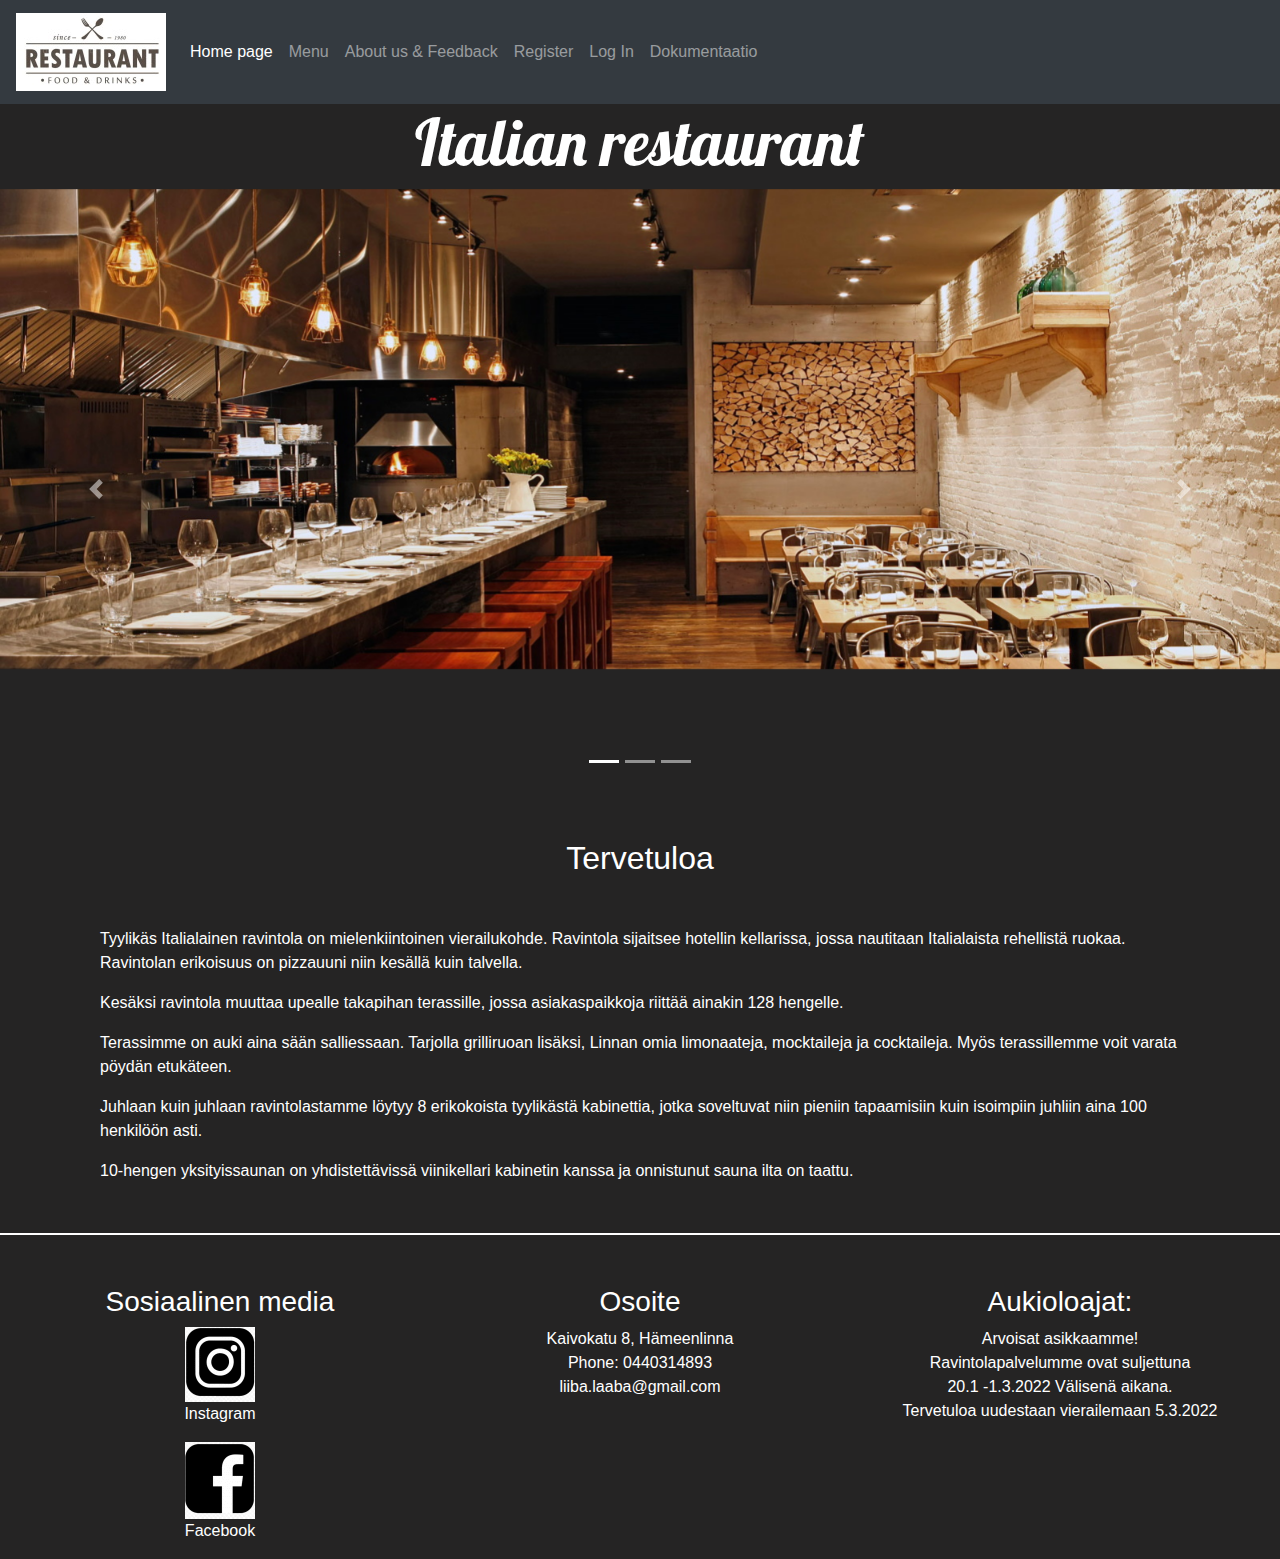
<file: index.html>
<!DOCTYPE html>
<html lang="fi">
  <head>
    <meta charset="UTF-8" />
    <meta http-equiv="X-UA-Compatible" content="IE=edge" />
    <meta name="viewport" content="width=device-width, initial-scale=1.0" />

    <link
      href="https://cdn.jsdelivr.net/npm/bootstrap@5.0.0-beta1/dist/css/bootstrap.min.css"
      rel="stylesheet"
      integrity="sha384-giJF6kkoqNQ00vy+HMDP7azOuL0xtbfIcaT9wjKHr8RbDVddVHyTfAAsrekwKmP1"
      crossorigin="anonymous"

    />
    <link
      rel="stylesheet"
      href="https://stackpath.bootstrapcdn.com/bootstrap/4.3.1/css/bootstrap.min.css"
      integrity="sha384-ggOyR0iXCbMQv3Xipma34MD+dH/1fQ784/j6cY/iJTQUOhcWr7x9JvoRxT2MZw1T"
      crossorigin="anonymous"
    />
    <link rel="preconnect" href="https://fonts.googleapis.com" />
    
    <link rel="preconnect" href="https://fonts.gstatic.com" crossorigin />
    <link
      href="https://fonts.googleapis.com/css2?family=Lobster&display=swap"
      rel="stylesheet"
    />
    <link href="https://cdn.jsdelivr.net/npm/bootstrap@5.0.0-beta1/dist/css/bootstrap.min.css" rel="stylesheet" integrity="sha384-giJF6kkoqNQ00vy+HMDP7azOuL0xtbfIcaT9wjKHr8RbDVddVHyTfAAsrekwKmP1" crossorigin="anonymous">
    <title>Project</title>
  

    <title>Project</title>

    <style>
      header {
        background-color: rgb(37, 36, 36);
        color:#fff;
        font-family: "Lobster", cursive;
      }
  
      header h1 {
        font-size: 4em !important;
        text-align: center;
        color: white;
      }
  
      h2 {
        background-color: rgb(37, 36, 36);
        text-align: center;
        color: white;
      }
      body {
        background-color: rgb(37, 36, 36);
        color: white !important;
      }
      .entry {
        
        margin-top: 50px;
        margin-left: 100px;
        margin-right: 100px;
        margin-bottom: 50px;
      }
      .main-title {
        margin-top: 50px;
      }
      footer {
        padding-top: 50px;
        border-top: 2px solid white;
        position: static;
        background-color: rgb(37, 36, 36);
        bottom: 0%;
        width: 100%;
      }
      .content a:link {
        color: white;
      }
      .content a:hover {
        color: rgb(255, 223, 162);
      }
      .content a:visited {
        color: #fff;
      }
  
      .main-content {
        display: flex;
        margin-left: 20px;
      }
  
      .main-content .box {
        flex-basis: 50%;
        margin-right: 20px;
        text-align: center;
      }
      .carousel-item{ 
       
        height: 600px;
   
      }

      @media only screen and (max-width: 600px) {
       
        .carousel-item{ 
       
       height: 200px;
  
     }

     .main-content{ display: flex; flex-flow: wrap; justify-content: center;}

     .main-content .box {
      margin-bottom: 30px;
    }
    
    }
   
    </style>
  </head>

  <body>
    
    <nav class="navbar navbar-expand-lg navbar-dark bg-dark">
      <a class="navbar-brand" href="#"> <img src="images/logo-1.jpg" alt="logo"></a>
      <button class="navbar-toggler" type="button" data-toggle="collapse" data-target="#navbarSupportedContent" aria-controls="navbarSupportedContent" aria-expanded="false" aria-label="Toggle navigation">
        <span class="navbar-toggler-icon"></span>
      </button>
    
      <div class="collapse navbar-collapse" id="navbarSupportedContent">
        <ul class="navbar-nav mr-auto">
          <li class="nav-item active">
            <a class="nav-link" href="index.html">Home page<span class="sr-only"></span></a>

          </li>
          <li class="nav-item">
            <a class="nav-link" href="menu.html">Menu</a>
          </li>
          <li class="nav-item">
            <a class="nav-link" href="aboutus.html">About us & Feedback</a>
          </li>
          <li class="nav-item">

            <a class="nav-link" href="register.php">Register</a>
          </li>
          <li class="nav-item">
            <a class="nav-link" href="login.html">Log In</a>
          </li>
          <li class="nav-item">
            <a class="nav-link" href="https://hameenamk-my.sharepoint.com/:w:/g/personal/janina21003_student_hamk_fi/EcqnCYAJPaxKq3rrtAyyBoABHJqnYa-y2U3M1Vdldnr3RQ?e=6lQIGS" target="_blank">Dokumentaatio</a>
            </li>


            </a>
          
        </ul>

      </div>
    </nav>


    <header>
      <h1>Italian restaurant</h1>
    </header>
    <div
      id="carouselExampleIndicators"
      class="carousel slide"
      data-ride="carousel"
    >
      <ol class="carousel-indicators">
        <li
          data-target="#carouselExampleIndicators"
          data-slide-to="0"
          class="active"
        ></li>
        <li data-target="#carouselExampleIndicators" data-slide-to="1"></li>
        <li data-target="#carouselExampleIndicators" data-slide-to="2"></li>
      </ol>
      <div class="carousel-inner">
        <div class="carousel-item active">
          <img src="images/restaurant-2.jpg" class="d-block w-100" alt="..." />
        </div>
        <div class="carousel-item">
          <img src="images/outside1.jpg" class="d-block w-100" alt="..." />
        </div>
        <div class="carousel-item">
          <img src="images/Pasta-2.jpg" class="d-block w-100" alt="..." />
        </div>
      </div>
      <a
        class="carousel-control-prev"
        href="#carouselExampleIndicators"
        role="button"
        data-slide="prev"
      >
        <span class="carousel-control-prev-icon" aria-hidden="true"></span>
        <span class="sr-only">Previous</span>
      </a>
      <a
        class="carousel-control-next"
        href="#carouselExampleIndicators"
        role="button"
        data-slide="next"
      >
        <span class="carousel-control-next-icon" aria-hidden="true"></span>
        <span class="sr-only">Next</span>
      </a>
    </div>

    <h2 class="main-title">Tervetuloa</h2>
    <div class="entry content" >
      <p>
        Tyylikäs Italialainen ravintola on mielenkiintoinen vierailukohde.
        Ravintola sijaitsee hotellin kellarissa, jossa nautitaan Italialaista
        rehellistä ruokaa. Ravintolan erikoisuus on pizzauuni niin kesällä kuin
        talvella.
      </p>
      <p>
        Kesäksi ravintola muuttaa upealle takapihan terassille, jossa
        asiakaspaikkoja riittää ainakin 128 hengelle.
      </p>
      <p>
        Terassimme on auki aina sään salliessaan. Tarjolla grilliruoan lisäksi,
        Linnan omia limonaateja, mocktaileja ja cocktaileja. Myös terassillemme
        voit varata pöydän etukäteen.
      </p>

      <p>
        Juhlaan kuin juhlaan ravintolastamme löytyy 8 erikokoista tyylikästä
        kabinettia, jotka soveltuvat niin pieniin tapaamisiin kuin isoimpiin
        juhliin aina 100 henkilöön asti.
      </p>
      <p>
        10-hengen yksityissaunan on yhdistettävissä viinikellari kabinetin
        kanssa ja onnistunut sauna ilta on taattu.
      </p>
    </div>

   
    <footer>



      <div class="main-content">
        <div class="left box">
          <h3>Sosiaalinen media</h3>
          <div class="content">
            <img
              src="images/ig-small.png"
              alt="pic of facebook and instagram logo"
            />
            <p><a href="https://www.instagram.com/">Instagram</a></p>
            <img
            src="images/fb_small.png"
            alt="pic of facebook and instagram logo"
          />
            <p><a href="https://fi-fi.facebook.com/">Facebook</a></p>
          </div>
        </div>
        <div class="center box">
          <h3>Osoite</h3>
          <div class="content">
            <div class="place">
              <span class="text">Kaivokatu 8, Hämeenlinna </span>
            </div>
            <div class="phone">
              <span class="text">Phone: 0440314893</span>
            </div>
            <div class="email">
              <span class="text">liiba.laaba@gmail.com</span>
            </div>
          </div>
        </div>
        <div class="right box">
          <h3>Aukioloajat:</h3>
          <div class="content">
            <div class="time">
              <span class="text">Arvoisat asikkaamme!</span>
              <p>
                Ravintolapalvelumme ovat suljettuna <br />
                20.1 -1.3.2022 Välisenä aikana. <br />Tervetuloa uudestaan
                vierailemaan 5.3.2022
              </p>
            </div>
          </div>
        </div>
      </div>
    </footer>

        
      </div>

      <!-- Footer made by nori in every page
      Homepage made by nori -->

    <script
    src="https://code.jquery.com/jquery-3.3.1.slim.min.js"
    integrity="sha384-q8i/X+965DzO0rT7abK41JStQIAqVgRVzpbzo5smXKp4YfRvH+8abtTE1Pi6jizo"
    crossorigin="anonymous"
  ></script>
  <script
    src="https://cdnjs.cloudflare.com/ajax/libs/popper.js/1.14.7/umd/popper.min.js"
    integrity="sha384-UO2eT0CpHqdSJQ6hJty5KVphtPhzWj9WO1clHTMGa3JDZwrnQq4sF86dIHNDz0W1"
    crossorigin="anonymous"
  ></script>
  <script
    src="https://stackpath.bootstrapcdn.com/bootstrap/4.3.1/js/bootstrap.min.js"
    integrity="sha384-JjSmVgyd0p3pXB1rRibZUAYoIIy6OrQ6VrjIEaFf/nJGzIxFDsf4x0xIM+B07jRM"
    crossorigin="anonymous"
  ></script>
  </body>
</html>
</file>
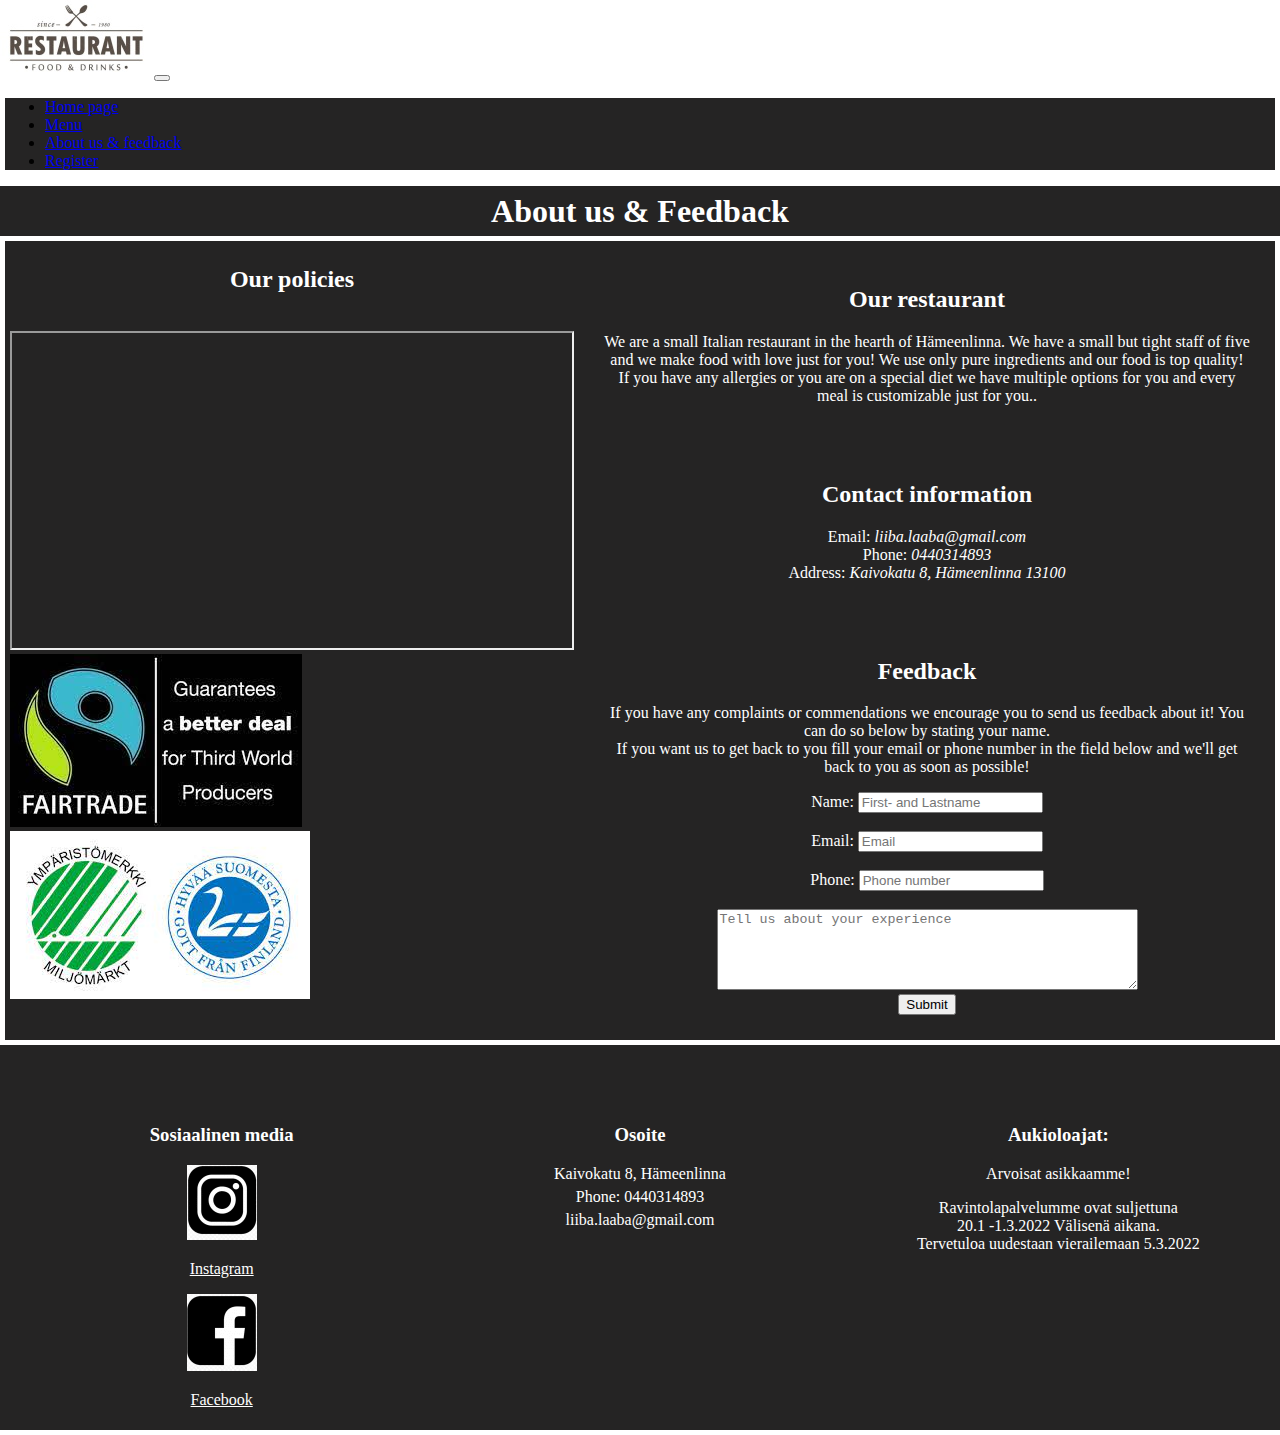
<file: aboutus.html>
<!DOCTYPE html>
<html lang="en">
<head>
    <meta charset="UTF-8">
    <meta http-equiv="X-UA-Compatible" content="IE=edge">
    <meta name="viewport" content="width=device-width, initial-scale=1.0">
    <link href="https://cdn.jsdelivr.net/npm/bootstrap@5.0.0-beta1/dist/css/bootstrap.min.css" rel="stylesheet" integrity="sha384-giJF6kkoqNQ00vy+HMDP7azOuL0xtbfIcaT9wjKHr8RbDVddVHyTfAAsrekwKmP1" crossorigin="anonymous">
    <title>About us & Feedback</title>
    <style>
        .flexContainer{
           display: flex;
           background-color:rgb(37, 36, 36);
           align-content: space-between;
       }

       .flexContainer > div, div {
           background-color: rgb(37, 36, 36);
           margin:5px;
       }

       
       body {
       margin: 0;
       
     }

     header{
       background: rgb(37, 36, 36);
       height: 50px;
     }
     footer {
        padding-top: 50px;
        color: white;
        position: static;
        background-color: rgb(37, 36, 36);
        bottom: 0%;
        width: 100%;
      }
      .content a:link {
        color: white;
      }
      .content a:hover {
        color: rgb(255, 223, 162);
      }
      .content a:visited {
        color: black;
      }
  
      .main-content {
        display: flex;
        margin-left: 20px;
      }
  
      .main-content .box {
        flex-basis: 50%;
        margin-right: 20px;
        text-align: center;
        background-color: rgb(37, 36, 36);
      }

     h1 {
       text-align: center;
       color: white;
       line-height: 50px;
       margin: 0;
     }

     article {
       padding: 10px;
       margin: 10px;
       background: rgb(37, 36, 36);
       color: white;

     }
     section{
         display: flex;
         flex-direction: column;
         flex-wrap: wrap;
         background-color: rgb(37, 36, 36);
     }
     .leftbar{
         color: white;
        border-right-color: white;
        border-right-width: 2px;
         background-color: rgb(37, 36, 36);
         
     }
     .rightbar{
         background-color: rgb(37, 36, 36);
     }
     p{
       color: white;
       text-align: center;
     }

     h2{
       text-align: center;
     }
     form{
       text-align: center;
     }
     @media only screen and (max-width: 600px) {

.carousel-item{ 

height: 200px;

}

.leftbar{ display: flex; flex-flow: column;}
.rightbar{ display: flex; flex-flow: column; }
.main-content{ 
          display: flex; flex-flow: wrap; justify-content: center;
        }
.main-content .box {
margin-bottom: 30px;
}

}
    
     </style>
</head>
<body>
    <nav class="navbar navbar-expand-lg navbar-dark bg-dark">
      <a class="navbar-brand" href="#"> <img src="images/logo-1.jpg" alt="logo"></a>
        <a class="navbar-brand" href="#"></a>
        <button class="navbar-toggler" type="button" data-toggle="collapse" data-target="#navbarSupportedContent" aria-controls="navbarSupportedContent" aria-expanded="false" aria-label="Toggle navigation">
          <span class="navbar-toggler-icon"></span>
        </button>
      
        <div class="collapse navbar-collapse" id="navbarSupportedContent">
          <ul class="navbar-nav mr-auto">
            <li class="nav-item active">
              <a class="nav-link" href="index.html">Home page<span class="sr-only"></span></a>
            </li>
            <li class="nav-item">
              <a class="nav-link" href="menu.html">Menu</a>
            </li>
            <li class="nav-item">
              <a class="nav-link" href="aboutus.html">About us & feedback</a>
            </li>
            <li class="nav-item">
              <a class="nav-link" href="register.php">Register</a>
            </li>
            
            
          </ul>
          
        </div>
      </nav>
      <header>
        <h1>About us & Feedback</h1>
    </header>
      <div class="flexContainer">
        <div class="leftbar">
            <h2>Our policies </h2><br>
            <iframe width="560" height="315" src="https://www.youtube.com/embed/PLKTGWH398Q" title="YouTube video player" allow="accelerometer; autoplay; clipboard-write; encrypted-media; gyroscope; picture-in-picture" allowfullscreen></iframe>
            <img src="images/fairtrade.jpg" alt=" ">
            <img src="images/joutsenlogo.jpg" alt=" ">
        </div>

    <div>
    <section>
        
      <article>
        <h2>Our restaurant</h2>
        <p>
            We are a small Italian restaurant in the hearth of Hämeenlinna. We have a small but tight staff of five and we make food with love just for you! We use only pure ingredients and our food is top quality!
            If you have any allergies or you are on a special diet we have multiple options for you and every meal is customizable just for you..
        </p>
      </article>

      <article>
        <h2>Contact information</h2>

        <p>
        Email: <em>liiba.laaba@gmail.com</em> <br>
        Phone: <em>0440314893</em> <br>
        Address: <em>Kaivokatu 8, Hämeenlinna 13100</em>
        </p>
      </article>

      <article>
        <h2>Feedback</h2>
        <p>
            If you have any complaints or commendations we encourage you to send us feedback about it! You can do so below by stating your name. <br>
            If you want us to get back to you fill your email or phone number in the field below and we'll get back to you as soon as possible!
        </p>
        <form>
            
    Name:  <input name="name" type="text" placeholder="First- and Lastname"> <br> 
    <br>
    Email: <input type="email" id="email" name="email" placeholder="Email"> <br>
    <br>
    Phone: <input type="tel" id="phone" name="phone" placeholder="Phone number" pattern="[0-9]{3}-[0-9]{2}-[0-9]{3}"> <br>
    <br>
    
    <textarea cols="50" name="comments" rows="5" placeholder="Tell us about your experience"></textarea><br />
    <input type="submit" value="Submit">

    
    </form>

      </article>
      </section>
  </div>
    </div>


    <footer>
      <div class="main-content">
        <div class="left box">
          <h3>Sosiaalinen media</h3>
          <div class="content">
            <img src="images/ig-small.png" alt=" ">
            <p><a href="https://www.instagram.com/">Instagram</a></p>
            <img src="images/fb_small.png" alt=" ">
            <p><a href="https://fi-fi.facebook.com/">Facebook</a></p>
          </div>
        </div>
        <div class="center box">
          <h3>Osoite</h3>
          <div class="content">
            <div class="place">
              <span class="text">Kaivokatu 8, Hämeenlinna </span>
            </div>
            <div class="phone">
              <span class="text">Phone: 0440314893</span>
            </div>
            <div class="email">
              <span class="text">liiba.laaba@gmail.com</span>
            </div>
          </div>
        </div>
        <div class="right box">
          <h3>Aukioloajat:</h3>
          <div class="content">
            <div class="time">
              <span class="text">Arvoisat asikkaamme!</span>
              <p>
                Ravintolapalvelumme ovat suljettuna <br />
                20.1 -1.3.2022 Välisenä aikana. <br />Tervetuloa uudestaan
                vierailemaan 5.3.2022
              </p>
            </div>
          </div>
        </div>
      </div>
    </footer>
</body>
<!--Page & nav bars made by Riku Nieminen-->
</html>
</file>
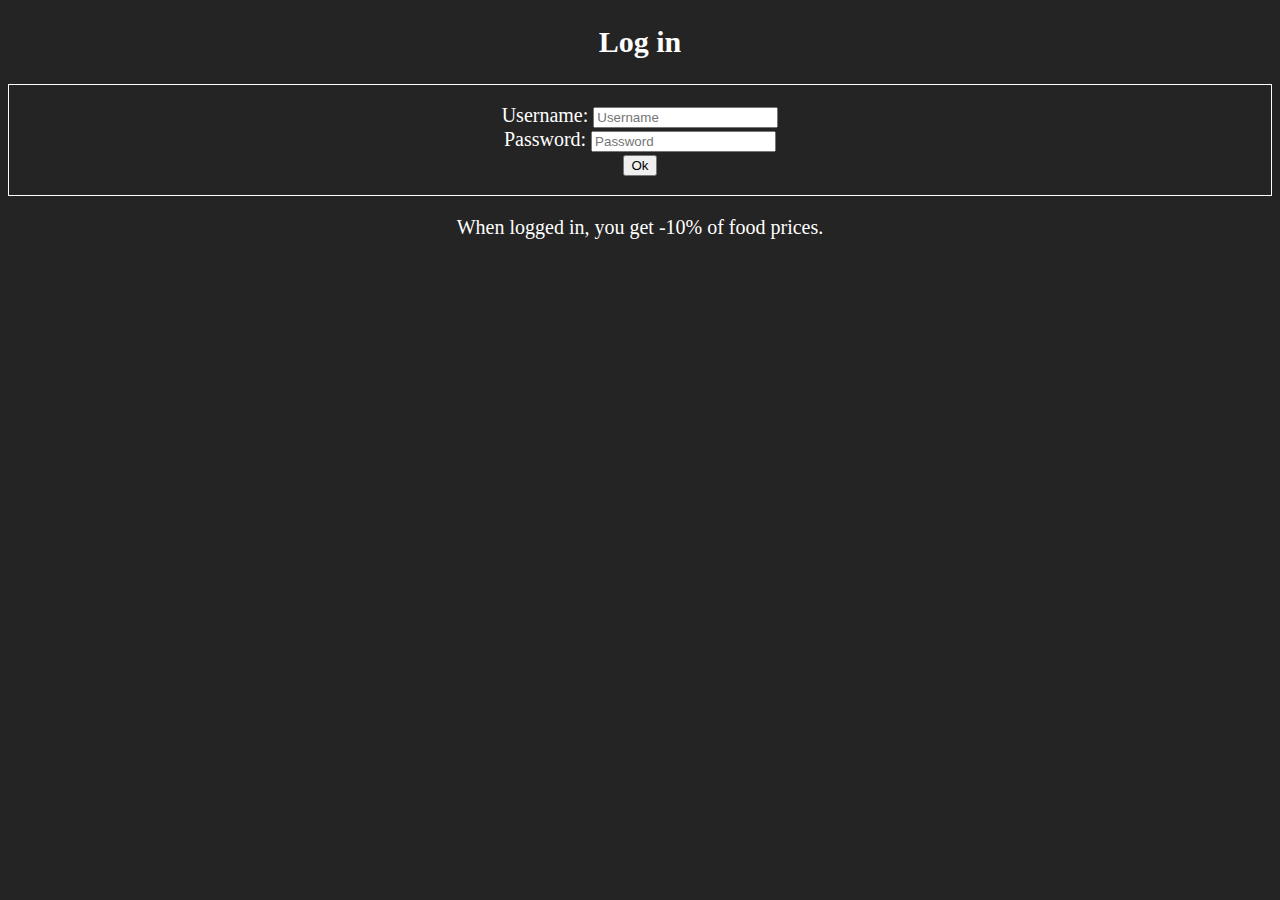
<file: login.html>
<!DOCTYPE html>
<html>
<head>
<meta charset="utf-8">
<title>Log In</title>
<style>
	body {
	  background-color: rgb(37, 36, 36);
	  text-align: center;
	  color: white;
	  font-size: 20px;
	}
	h2 {
	  color: white;
	  text-align: center;
	}
	form {
	  color: rgb(255, 255, 255);
	  border: 1px solid rgb(255, 255, 255);
      padding: 1.5%;
      text-align: center;
	}
	
  </style>
</head>
<body>
<script>
function lahetaUsers(lomake){
	var user=new Object();
	user.username=lomake.username.value;
	user.password=lomake.password.value;
	var jsonUser=JSON.stringify(user);
	
	xmlhttp = new XMLHttpRequest();
	xmlhttp.onreadystatechange = function() {
	  if (this.readyState == 4 && this.status == 200) {
		    if (this.responseText.trim() == "kiitos"){
		    	window.location.assign("./index.html");
		    }
		    else{
			    document.getElementById("result").innerHTML = this.responseText;
		    }
	  }
	};
	xmlhttp.open("POST", "login.php", true);
	xmlhttp.setRequestHeader("Content-type", "application/x-www-form-urlencoded");
	xmlhttp.send("user=" + jsonUser);	
}
</script>

<h2>Log in</h2>
<form id='userslomake'>
Username: <input type='text' name='username' value='' placeholder='Username'><br>
Password: <input type='password' name='password' value='' placeholder='Password'><br>
<input type='button' name='ok' value='Ok' onclick='lahetaUsers(this.form);'><br>
</form>
<p id='result'>
When logged in, you get -10% of food prices.
</p>

</body>
</html>
</file>
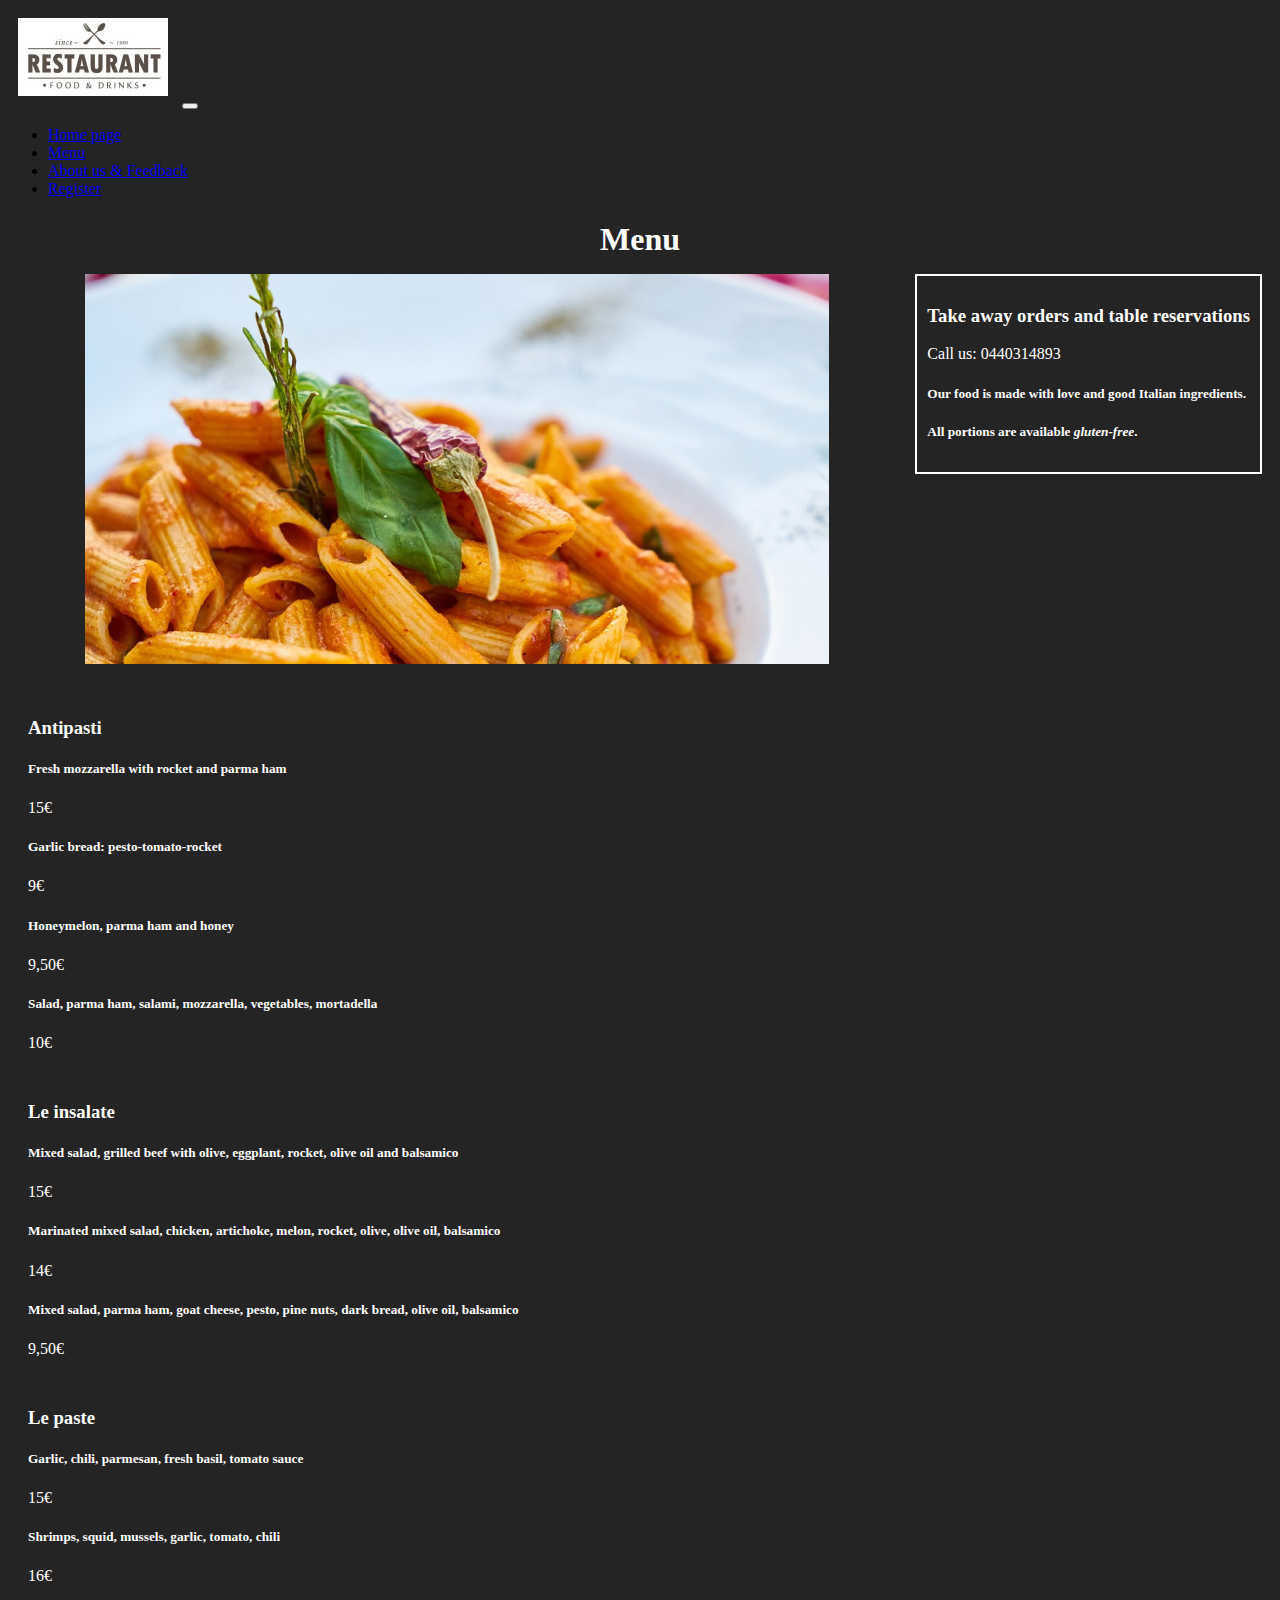
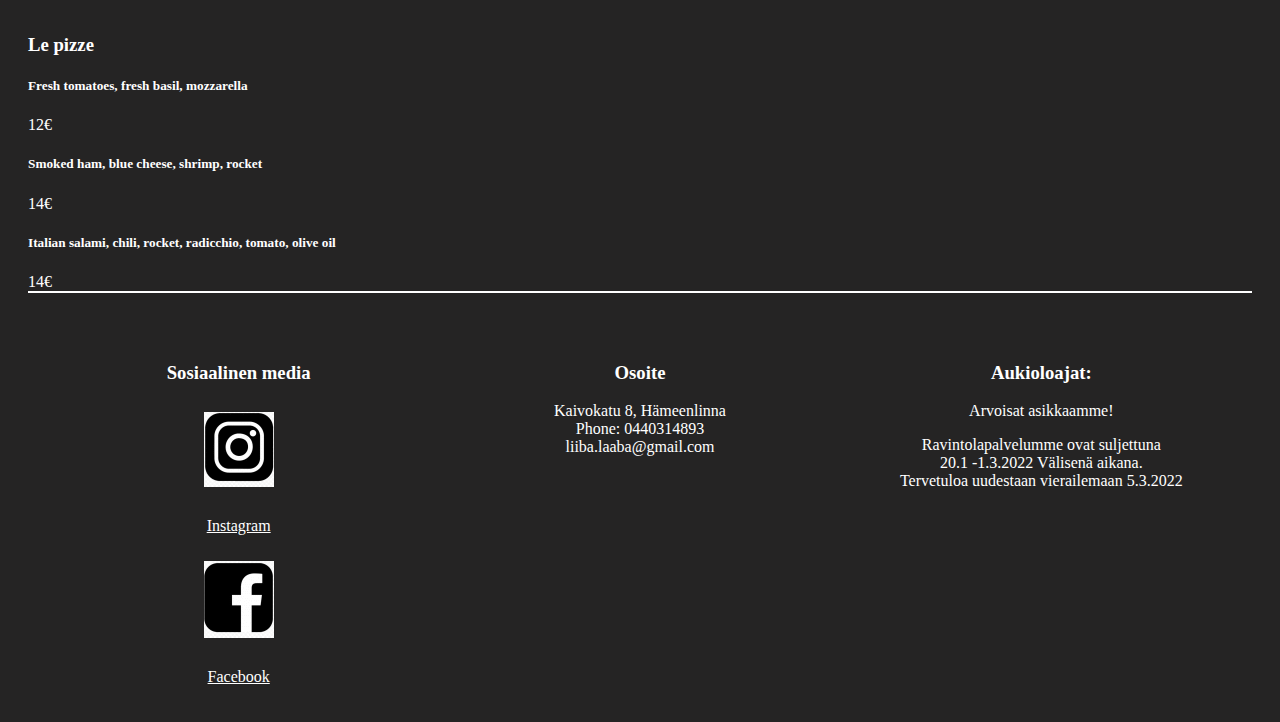
<file: menu.html>
<!DOCTYPE html>
<html lang="en">
<head>
    <meta charset="UTF-8">
    <meta http-equiv="X-UA-Compatible" content="IE=edge">
    <meta name="viewport" content="width=device-width, initial-scale=1.0">
    <link href="https://cdn.jsdelivr.net/npm/bootstrap@5.0.0-beta1/dist/css/bootstrap.min.css" rel="stylesheet" integrity="sha384-giJF6kkoqNQ00vy+HMDP7azOuL0xtbfIcaT9wjKHr8RbDVddVHyTfAAsrekwKmP1" crossorigin="anonymous">
    <title>Menu</title>
    <style>
    
    body {
      background-color: rgb(37, 36, 36);
    }
    
    
    
    header {
      font-family: "Lobster", cursive;
       background: rgb(37, 36, 36);
       color: white;
       
    }

    h1 {
      text-align: center;
       color: white;
       line-height: 50px;
       margin: 0;
    }
    
    .menu {
      padding: 10px;
       margin: 10px;
       background: rgb(37, 36, 36);
       color: white;
    }

    
    img {
    width: auto ;
    max-width: 100% ;
    height: auto ;
    padding: 10px;
    
}


    section {
      float: right;
      padding: 10px;
       margin: 10px;
       background: rgb(37, 36, 36);
       color: white;
       border: 2px solid white;
    }

    footer {
        padding-top: 50px;
        border-top: 2px solid white;
        position: static;
        background-color: rgb(37, 36, 36);
        bottom: 0%;
        width: 100%;
      }
      .content a:link {
        color: white;
      }
      .content a:hover {
        color: rgb(255, 223, 162);
      }
      .content a:visited {
        color: black;
      }
  
      .main-content {
        display: flex;
        margin-left: 20px;
      }
  
      .main-content .box {
        flex-basis: 50%;
        margin-right: 20px;
        text-align: center;
      }

      @media only screen and (max-width: 600px) {

        .carousel-item{ 

        height: 200px;

        }

        .main-content{ 
          display: flex; flex-flow: wrap; justify-content: center;
        }

        .main-content .box {
        margin-bottom: 30px;
        }

        }



    </style>
</head>
<body>

  <nav class="navbar navbar-expand-lg navbar-dark bg-dark">
    <a class="navbar-brand" href="#"> <img src="images/logo-1.jpg" alt="logo"></a>
    <button class="navbar-toggler" type="button" data-toggle="collapse" data-target="#navbarSupportedContent" aria-controls="navbarSupportedContent" aria-expanded="false" aria-label="Toggle navigation">
      <span class="navbar-toggler-icon"></span>
    </button>

    <div class="collapse navbar-collapse" id="navbarSupportedContent">
      <ul class="navbar-nav mr-auto">
        <li class="nav-item active">
          <a class="nav-link" href="index.html">Home page<span class="sr-only"></span></a>

        </li>
        <li class="nav-item">
          <a class="nav-link" href="menu.html">Menu</a>
        </li>
        <li class="nav-item">
          <a class="nav-link" href="aboutus.html">About us & Feedback</a>
        </li>
        <li class="nav-item">
          <a class="nav-link" href="register.php">Register</a>

        </li>
      </ul>

    </div>
  </nav>
   
<header>
  <h1>Menu</h1>

  </header>
   
      <div>
        <section>
          <article>
            
        <h3>Take away orders
          and table reservations</h3>
            
          <p>Call us: 0440314893</p>
          </article>

        <article>
          <h5>Our food is made with love
            and good Italian ingredients. <br> </h5>
           <h5> All portions are available <i>gluten-free</i>.
          </h5>
        </article>
        </section>
 

      </div>

      <div>
        <div style="width: auto; text-align: center; position: relative;">
          <div style="display: inline-block;">
            <img src="images/pasta1.jpg" alt="pasta">
            
          </div>
        </div>
    

      <div class="menu">
        <h3>Antipasti</h3>
        <div class="divider"></div>
                                <div class="item">
            <div class="row">
              <div class="col-lg col-md col-sm col-xs-12">
                <h5>Fresh mozzarella with rocket and parma ham</h5>
                <div class="text-format">
                    
                </div>
              </div>
              <div class="col-lg-4 col-md-3 col-sm-2 col-xs-12 text-right">
                <div class="price">15€</div>
              </div>
            </div>
          </div>
                                <div class="item">
            <div class="row">
              <div class="col-lg col-md col-sm col-xs-12">
                <h5>Garlic bread: pesto-tomato-rocket</h5>
                <div class="text-format">
                    
                </div>
              </div>
              <div class="col-lg-4 col-md-3 col-sm-2 col-xs-12 text-right">
                <div class="price">9€</div>
              </div>
            </div>
          </div>
                                <div class="item">
            <div class="row">
              <div class="col-lg col-md col-sm col-xs-12">
                <h5>Honeymelon, parma ham and honey</h5>
                <div class="text-format">
                    
                </div>
              </div>
              <div class="col-lg-4 col-md-3 col-sm-2 col-xs-12 text-right">
                <div class="price">9,50€</div>
              </div>
            </div>
          </div>
                                <div class="item">
            <div class="row">
              <div class="col-lg col-md col-sm col-xs-12">
                <h5>Salad, parma ham, salami, mozzarella, vegetables, mortadella</h5>
                <div class="text-format">
                  
                </div>
              </div>
              <div class="col-lg-4 col-md-3 col-sm-2 col-xs-12 text-right">
                <div class="price">10€</div>
              </div>
            </div>
          </div>
           
             
                            </div>

                            <div class="menu">
                              <h3>Le insalate</h3>
                              <div class="divider"></div>
                                                      <div class="item">
                                  <div class="row">
                                    <div class="col-lg col-md col-sm col-xs-12">
                                      <h5>Mixed salad, grilled beef with olive, eggplant, rocket, olive oil and balsamico</h5>
                                      <div class="text-format">
                                          
                                      </div>
                                    </div>
                                    <div class="col-lg-4 col-md-3 col-sm-2 col-xs-12 text-right">
                                      <div class="price">15€</div>
                                    </div>
                                  </div>
                                </div>
                                                      <div class="item">
                                  <div class="row">
                                    <div class="col-lg col-md col-sm col-xs-12">
                                      <h5>Marinated mixed salad, chicken, artichoke, melon, rocket, olive, olive oil, balsamico</h5>
                                      <div class="text-format">
                                          
                                      </div>
                                    </div>
                                    <div class="col-lg-4 col-md-3 col-sm-2 col-xs-12 text-right">
                                      <div class="price">14€</div>
                                    </div>
                                  </div>
                                </div>
                                                      <div class="item">
                                  <div class="row">
                                    <div class="col-lg col-md col-sm col-xs-12">
                                      <h5>Mixed salad, parma ham, goat cheese, pesto, pine nuts, dark bread, olive oil, balsamico</h5>
                                      <div class="text-format">
                                          
                                      </div>
                                    </div>
                                    <div class="col-lg-4 col-md-3 col-sm-2 col-xs-12 text-right">
                                      <div class="price">9,50€</div>
                                  
                                    </div>
                                  </div>
                                </div>
                                                  </div>
                                                  
                                                  <div class="menu">
                                                    <h3>Le paste</h3>
                                                    <div class="divider"></div>
                                                                            <div class="item">
                                                        <div class="row">
                                                          <div class="col-lg col-md col-sm col-xs-12">
                                                            <h5>Garlic, chili, parmesan, fresh basil, tomato sauce</h5>
                                                            <div class="text-format">
                                                                
                                                            </div>
                                                          </div>
                                                          <div class="col-lg-4 col-md-3 col-sm-2 col-xs-12 text-right">
                                                            <div class="price">15€</div>
                                                          </div>
                                                        </div>
                                                      </div>
                                                                            <div class="item">
                                                        <div class="row">
                                                          <div class="col-lg col-md col-sm col-xs-12">
                                                            <h5>Shrimps, squid, mussels, garlic, tomato, chili</h5>
                                                            <div class="text-format">
                                                                
                                                            </div>
                                                          </div>
                                                          <div class="col-lg-4 col-md-3 col-sm-2 col-xs-12 text-right">
                                                            <div class="price">16€</div>
                                                          </div>
                                                        </div>
                                                      </div>
                                                  </div>

                                                      <div class="menu">
                                                        <h3>Le pizze</h3>
                                                        <div class="divider"></div>
                                                                                <div class="item">
                                                            <div class="row">
                                                              <div class="col-lg col-md col-sm col-xs-12">
                                                                <h5>Fresh tomatoes, fresh basil, mozzarella</h5>
                                                                <div class="text-format">
                                                                    
                                                                </div>
                                                              </div>
                                                              <div class="col-lg-4 col-md-3 col-sm-2 col-xs-12 text-right">
                                                                <div class="price">12€</div>
                                                              </div>
                                                            </div>
                                                          </div>
                                                                                <div class="item">
                                                            <div class="row">
                                                              <div class="col-lg col-md col-sm col-xs-12">
                                                                <h5>Smoked ham, blue cheese, shrimp, rocket</h5>
                                                                <div class="text-format">
                                                                    
                                                                </div>
                                                              </div>
                                                              <div class="col-lg-4 col-md-3 col-sm-2 col-xs-12 text-right">
                                                                <div class="price">14€</div>
                                                              </div>
                                                            </div>
                                                          </div>
                                                                              <div class="item">
                                                            <div class="row">
                                                              <div class="col-lg col-md col-sm col-xs-12">    
                                                                <h5>Italian salami, chili, rocket, radicchio, tomato, olive oil</h5>
                                                                <div class="text-format">

                                                                </div> 
                                                              </div> 
                                                              <div class="col-lg-4 col-md-3 col-sm-2 col-xs-12 text-right">
                                                                <div class="price">14€</div>

                                                              </div>
                                                                </div>
                                                                              </div>
                                                                <div>              

                                                                <footer>

                                                                  <div class="main-content">
                                                                    <div class="left box">
                                                                      <h3>Sosiaalinen media</h3>
                                                                      <div class="content">
                                                                        <img
                                                                          src="images/ig-small.png"
                                                                          alt="pic of facebook and instagram logo"
                                                                        />
                                                                        <p><a href="https://www.instagram.com/%22%3EInstagram">Instagram</a></p>
                                                                        <img src="images/fb_small.png"
                                                                        alt="pic of facebook and instagram logo"/>
                                                                        <p><a href="https://fi-fi.facebook.com/%22%3EFacebook">Facebook</a></p>
                                                                      </div>
                                                                    </div>
                                                                    <div class="center box">
                                                                      <h3>Osoite</h3>
                                                                      <div class="content">
                                                                        <div class="place">
                                                                          <span class="text">Kaivokatu 8, Hämeenlinna </span>
                                                                        </div>
                                                                        <div class="phone">
                                                                          <span class="text">Phone: 0440314893</span>
                                                                        </div>
                                                                        <div class="email">
                                                                          <span class="text">liiba.laaba@gmail.com</span>
                                                                        </div>
                                                                      </div>
                                                                    </div>
                                                                    <div class="right box">
                                                                      <h3>Aukioloajat:</h3>
                                                                      <div class="content">
                                                                        <div class="time">
                                                                          <span class="text">Arvoisat asikkaamme!</span>
                                                                          <p>
                                                                            Ravintolapalvelumme ovat suljettuna <br />
                                                                            20.1 -1.3.2022 Välisenä aikana. <br />Tervetuloa uudestaan
                                                                            vierailemaan 5.3.2022
                                                                          </p>
                                                                        </div>
                                                                      </div>
                                                                    </div>
                                                                  </div>
                                                                </footer>
                                                            
                                                                              </div>
    
</body>

</html>
</file>
